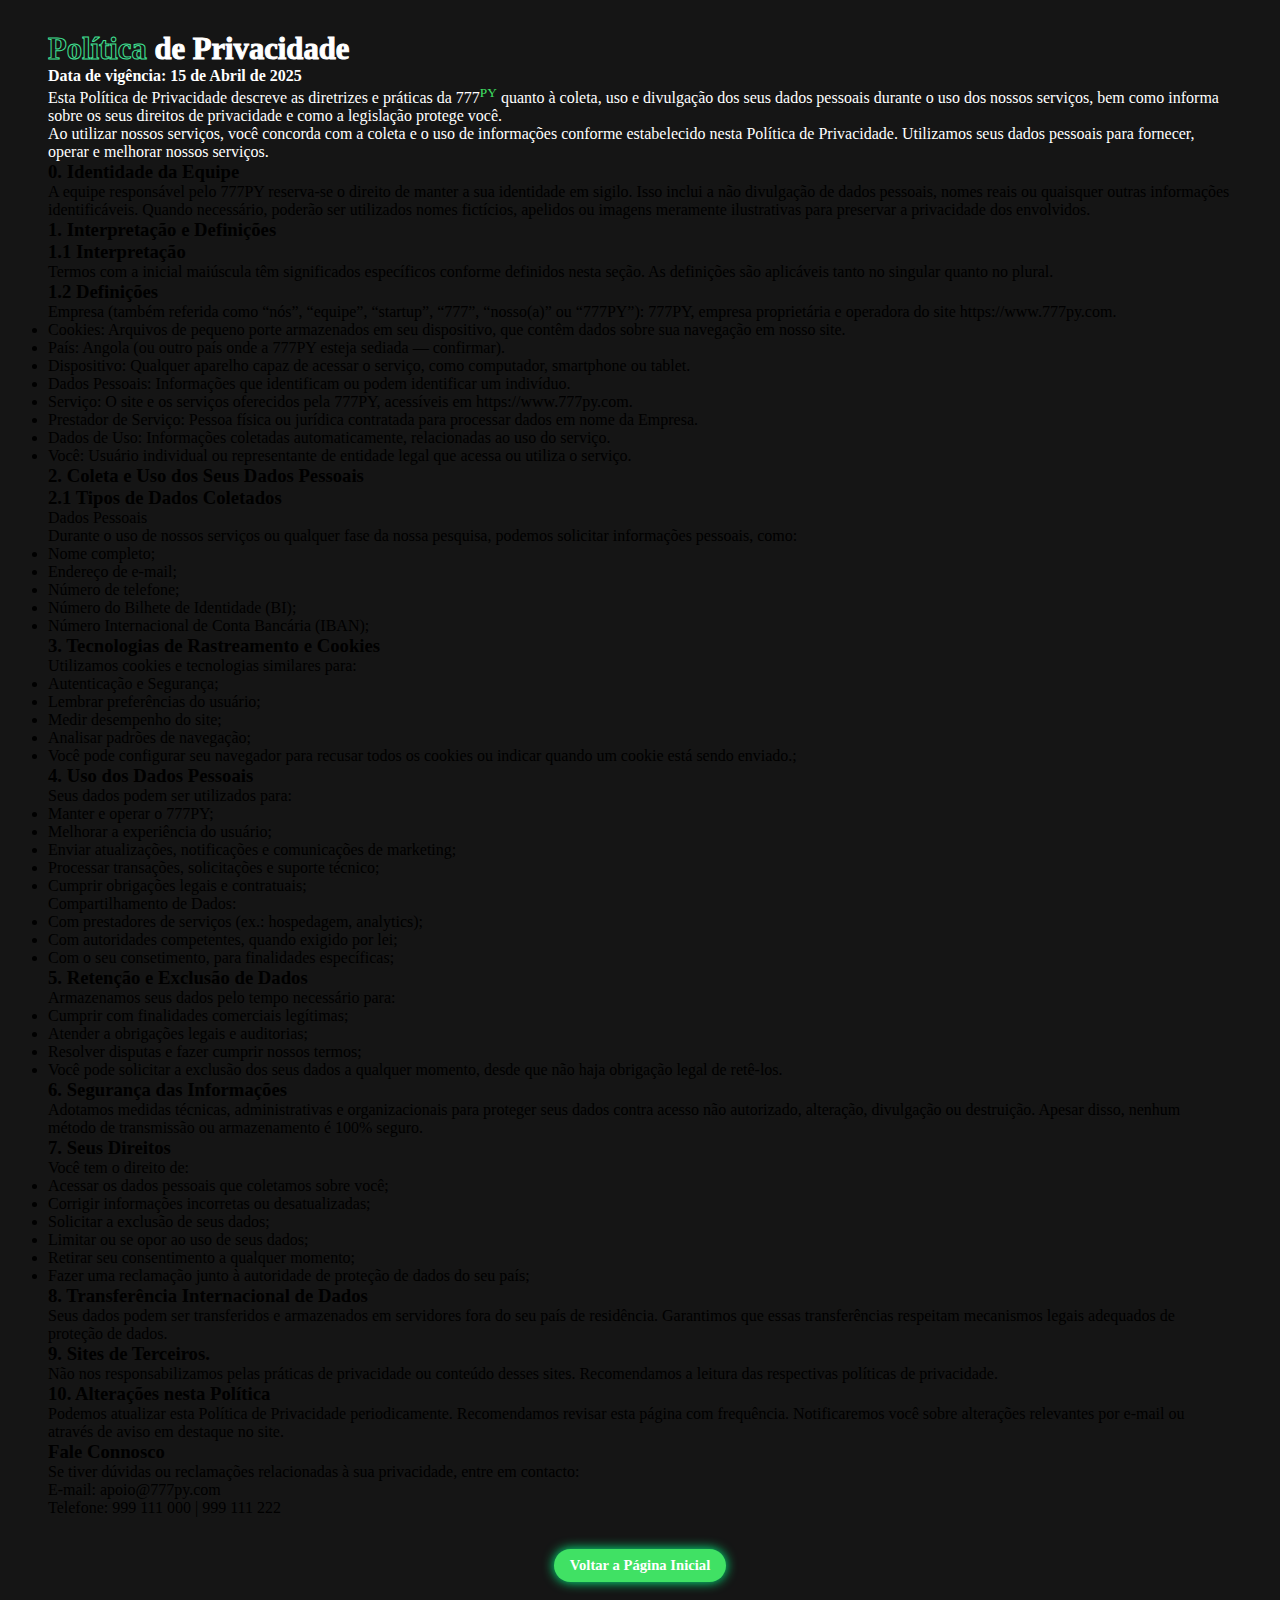
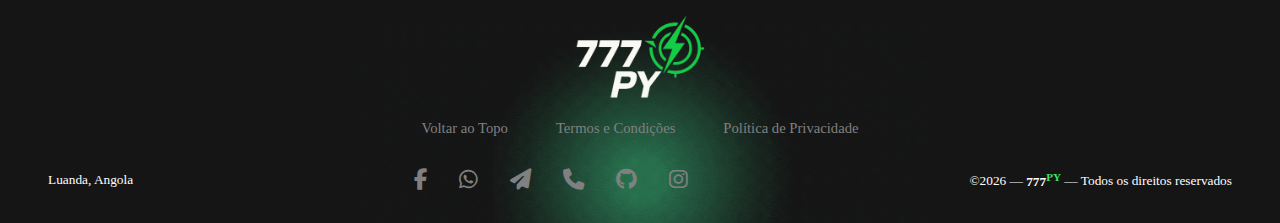
<file: views/politica.html>
<!DOCTYPE html>
<html lang="pt-AO">
<head>
    <meta charset="UTF-8"> 
    <meta property="og:type" content="website">
    <meta name="robots" content="index, follow">
    <title>777PY | Política de Privacidade</title>
    <meta name="googlebot" content="index, follow">
    <meta name="author" content="Calebe 'CL' Lukombo">
    <script src="../assets/js/script.js" defer></script>
    <link rel="canonical" href="https://www.777py.com">
    <link rel="stylesheet" href="../assets/css/output.css">
    <meta property="og:url" content="https://www.777py.com">
    <link rel="preconnect" href="https://fonts.googleapis.com">
    <link rel="preconnect" href="https://fonts.gstatic.com" crossorigin>
    <meta name="viewport" content="width=device-width, initial-scale=1.0">
    <link rel="shortcut icon" href="../assets/img/logo_ico.ico" type="image/x-icon">
    <meta property="og:image" content="https://www.777py.com/imagens/777py-cover.png">
    <meta property="og:title" content="777py - Previsões Inteligentes para Esportes, Política e Clima">
    <meta name="keywords" content="777py, 777Angola, apostas, aposta em Angola, palpites, ciência, estatísticas">
    <meta property="og:description" content="O 777py usa IA e estatísticas avançadas para prever eventos esportivos, políticos e climáticos com precisão.">
    <meta name="description" content="Antecipe resultados com o 777py - software de previsões desportivas, políticas e climáticas baseado em ciência, matemática e inteligência artificial.">
    <link rel="stylesheet" href="https://cdnjs.cloudflare.com/ajax/libs/font-awesome/6.7.2/css/all.min.css" integrity="sha512-Evv84Mr4kqVGRNSgIGL/F/aIDqQb7xQ2vcrdIwxfjThSH8CSR7PBEakCr51Ck+w+/U6swU2Im1vVX0SVk9ABhg==" crossorigin="anonymous" referrerpolicy="no-referrer" />
</head>
<body>

    <main class="hero">

        <section class="secao secao9">

            <div class="divTopoSecao">
                <nav>
                    <h2 class="tituloSecao">Política<span class="textoSemEfeito"> de Privacidade</span></h2>
                    <p class="textoSecao" style="font-weight: bold;">Data de vigência: 15 de Abril de 2025</p>
                    <p class="textoSecao">Esta Política de Privacidade descreve as diretrizes e práticas da <span style="font-weight: 500; font-family: 'Libre Franklin';">777<sup>PY</sup></span> quanto à coleta, uso e divulgação dos seus dados pessoais durante o uso dos nossos serviços, bem como informa sobre os seus direitos de privacidade e como a legislação protege você.<br>
                    Ao utilizar nossos serviços, você concorda com a coleta e o uso de informações conforme estabelecido nesta Política de Privacidade. Utilizamos seus dados pessoais para fornecer, operar e melhorar nossos serviços.</p>
                </nav>
            </div>

            <div>
	
	            <nav>
                    <h3>0. Identidade da Equipe</h3>
                    <p>A equipe responsável pelo 777PY reserva-se o direito de manter a sua identidade em sigilo. Isso inclui a não divulgação de dados pessoais, nomes reais ou quaisquer outras informações identificáveis. Quando necessário, poderão ser utilizados nomes fictícios, apelidos ou imagens meramente ilustrativas para preservar a privacidade dos envolvidos.</p>
                </nav>

                <nav>
                    <h3>1. Interpretação e Definições</h3>
                    <h3>1.1 Interpretação</h3>
                    <p>Termos com a inicial maiúscula têm significados específicos conforme definidos nesta seção. As definições são aplicáveis tanto no singular quanto no plural.</p>
                </nav>

                <nav>
                    <h3>1.2 Definições</h3>
                    <p>Empresa (também referida como “nós”, “equipe”, “startup”, “777”, “nosso(a)” ou “777PY”): 777PY, empresa proprietária e operadora do site https://www.777py.com.</p>
                
                    <ul>
                        <li>
                            <p>Cookies: Arquivos de pequeno porte armazenados em seu dispositivo, que contêm dados sobre sua navegação em nosso site.</p>
                        </li>

                        <li>
                            <p>País: Angola (ou outro país onde a 777PY esteja sediada — confirmar).</p>
                        </li>
                
                        <li>
                            <p>Dispositivo: Qualquer aparelho capaz de acessar o serviço, como computador, smartphone ou tablet.</p>
                        </li>

                        <li>
                            <p>Dados Pessoais: Informações que identificam ou podem identificar um indivíduo.</p>
                        </li>

                        <li>
                            <p>Serviço: O site e os serviços oferecidos pela 777PY, acessíveis em https://www.777py.com.</p>
                        </li>
                
                        <li>
                            <p>Prestador de Serviço: Pessoa física ou jurídica contratada para processar dados em nome da Empresa.</p>
                        </li>
                
                        <li>
                            <p>Dados de Uso: Informações coletadas automaticamente, relacionadas ao uso do serviço.</p>
                        </li>
                
                        <li>
                            <p>Você: Usuário individual ou representante de entidade legal que acessa ou utiliza o serviço.</p>
                        </li>
                    </ul>
                </nav>

                <nav>
                    <h3>2. Coleta e Uso dos Seus Dados Pessoais</h3>
                    <h3>2.1 Tipos de Dados Coletados</h3>
                    <p>Dados Pessoais</p>
                    <p>Durante o uso de nossos serviços ou qualquer fase da nossa pesquisa, podemos solicitar informações pessoais, como:</p>
                    <ul>
                        <li>Nome completo;</li>
                        <li>Endereço de e-mail;</li>
                        <li>Número de telefone;</li>
                        <li>Número do Bilhete de Identidade (BI);</li>
                        <li>Número Internacional de Conta Bancária (IBAN);</li>
                    </ul>
                </nav>

                <nav>
                    <h3>3. Tecnologias de Rastreamento e Cookies</h3>
                    <p>Utilizamos cookies e tecnologias similares para: </p>
                    <ul>
                        <li>Autenticação e Segurança;</li>
                        <li>Lembrar preferências do usuário;</li>
                        <li>Medir desempenho do site;</li>
                        <li>Analisar padrões de navegação;</li>
                        <li>Você pode configurar seu navegador para recusar todos os cookies ou indicar quando um cookie está sendo enviado.;</li>
                    </ul>
                </nav>

                <nav>
                    <h3>4. Uso dos Dados Pessoais</h3>
                    <p>Seus dados podem ser utilizados para: </p>
                    <ul>
                        <li>Manter e operar o 777PY;</li>
                        <li>Melhorar a experiência do usuário;</li>
                        <li>Enviar atualizações, notificações e comunicações de marketing;</li>
                        <li>Processar transações, solicitações e suporte técnico;</li>
                        <li>Cumprir obrigações legais e contratuais;</li>
                    </ul>
                    <p>Compartilhamento de Dados:</p>
                    <ul>
                        <li>Com prestadores de serviços (ex.: hospedagem, analytics);</li>
                        <li>Com autoridades competentes, quando exigido por lei;</li>
                        <li>Com o seu consetimento, para finalidades específicas;</li>
                    </ul>
                </nav>
                        
                <nav>
                    <h3>5. Retenção e Exclusão de Dados</h3>
                    <p>Armazenamos seus dados pelo tempo necessário para:</p>
                    <ul>
                        <li>Cumprir com finalidades comerciais legítimas;</li>
                        <li>Atender a obrigações legais e auditorias;</li>
                        <li>Resolver disputas e fazer cumprir nossos termos;</li>
                        <li>Você pode solicitar a exclusão dos seus dados a qualquer momento, desde que não haja obrigação legal de retê-los.</li>
                    </ul>    
                </nav>

                <nav>
                    <h3>6. Segurança das Informações</h3>
                    <p>Adotamos medidas técnicas, administrativas e organizacionais para proteger seus dados contra acesso não autorizado, alteração, divulgação ou destruição. Apesar disso, nenhum método de transmissão ou armazenamento é 100% seguro.</p>
                </nav>

                <nav>
                    <h3>7. Seus Direitos</h3>
                    <p>Você tem o direito de:</p>
                    <ul>
                        <li>Acessar os dados pessoais que coletamos sobre você;</li>
                        <li>Corrigir informações incorretas ou desatualizadas;</li>
                        <li>Solicitar a exclusão de seus dados;</li>
                        <li>Limitar ou se opor ao uso de seus dados;</li>
                        <li>Retirar seu consentimento a qualquer momento;</li>
                        <li>Fazer uma reclamação junto à autoridade de proteção de dados do seu país;</li>
                </nav>
                
                <nav>
                    <h3>8. Transferência Internacional de Dados</h3>
                    <p>Seus dados podem ser transferidos e armazenados em servidores fora do seu país de residência. Garantimos que essas transferências respeitam mecanismos legais adequados de proteção de dados.</p>
                </nav>

                <nav>
                    <h3>9. Sites de Terceiros.</h3>
                    <p>Não nos responsabilizamos pelas práticas de privacidade ou conteúdo desses sites. Recomendamos a leitura das respectivas políticas de privacidade.</p>
                </nav>

                <nav>
                    <h3>10. Alterações nesta Política</h3>
                    <p>Podemos atualizar esta Política de Privacidade periodicamente. Recomendamos revisar esta página com frequência. Notificaremos você sobre alterações relevantes por e-mail ou através de aviso em destaque no site.</p>
                </nav>

                <nav>
                    <h3>Fale Connosco</h3>
                    <p>Se tiver dúvidas ou reclamações relacionadas à sua privacidade, entre em contacto:</p>
                    <p>E-mail: apoio@777py.com</p>
                    <p>Telefone: 999 111 000 | 999 111 222</p>
                </nav>
            
            </div>

        </section>

        <nav class="btnVoltarHomeTermPolitics">
            <a href="../" rel="noopener noreferrer nofollow"><button class="btn">Voltar a Página Inicial</button></a>
        </nav>

        <footer>
            <nav>
                <a href="../" rel="_top noopener noreferrer nofollow"><img src="../assets/img/logo.png" alt="logo da 777PY" srcset="../assets/img/logo.png" draggable="false"></a>
            </nav>

            <nav>
                <a href="#" target="_top" rel="noopener noreferrer nofollow">Voltar ao Topo</a>
                <a href="termos.html" rel="noopener noreferrer nofollow">Termos e Condições</a>
                <a href="politica.html" rel="noopener noreferrer nofollow">Política de Privacidade</a>
            </nav>

            <nav>
                <div>Luanda, Angola</div>
                
                <div>
                    <a href="#" rel="noopener noreferrer nofollow"><i class="fa-brands fa-facebook-f socialRodape"></i></a>
                    <a href="#" rel="noopener noreferrer nofollow"><i class="fa-brands fa-whatsapp socialRodape"></i></a>
                    <a href="#" rel="noopener noreferrer nofollow"><i class="fa-solid fa-paper-plane socialRodape"></i></a>
                    <a href="#" rel="noopener noreferrer nofollow"><i class="fa-solid fa-phone socialRodape"></i></a>
                    <a href="#" rel="noopener noreferrer nofollow"><i class="fa-brands fa-github socialRodape"></i></a>
                    <a href="#" rel="noopener noreferrer nofollow"><i class="fa-brands fa-instagram socialRodape"></i></a>
                </div>

                <div>
                    <p>
                        <script>
                            var ano =  new Date;
                            var anoAtual = ano.getFullYear();
                            document.write("&copy;" + anoAtual + " — <span style='font-weight: 800;'>777<sup>PY</sup></span> — Todos os direitos reservados")
                        </script>
                    </p>
                </div>
            </nav>
        </footer>
    </main>


</body>
</html>
</file>
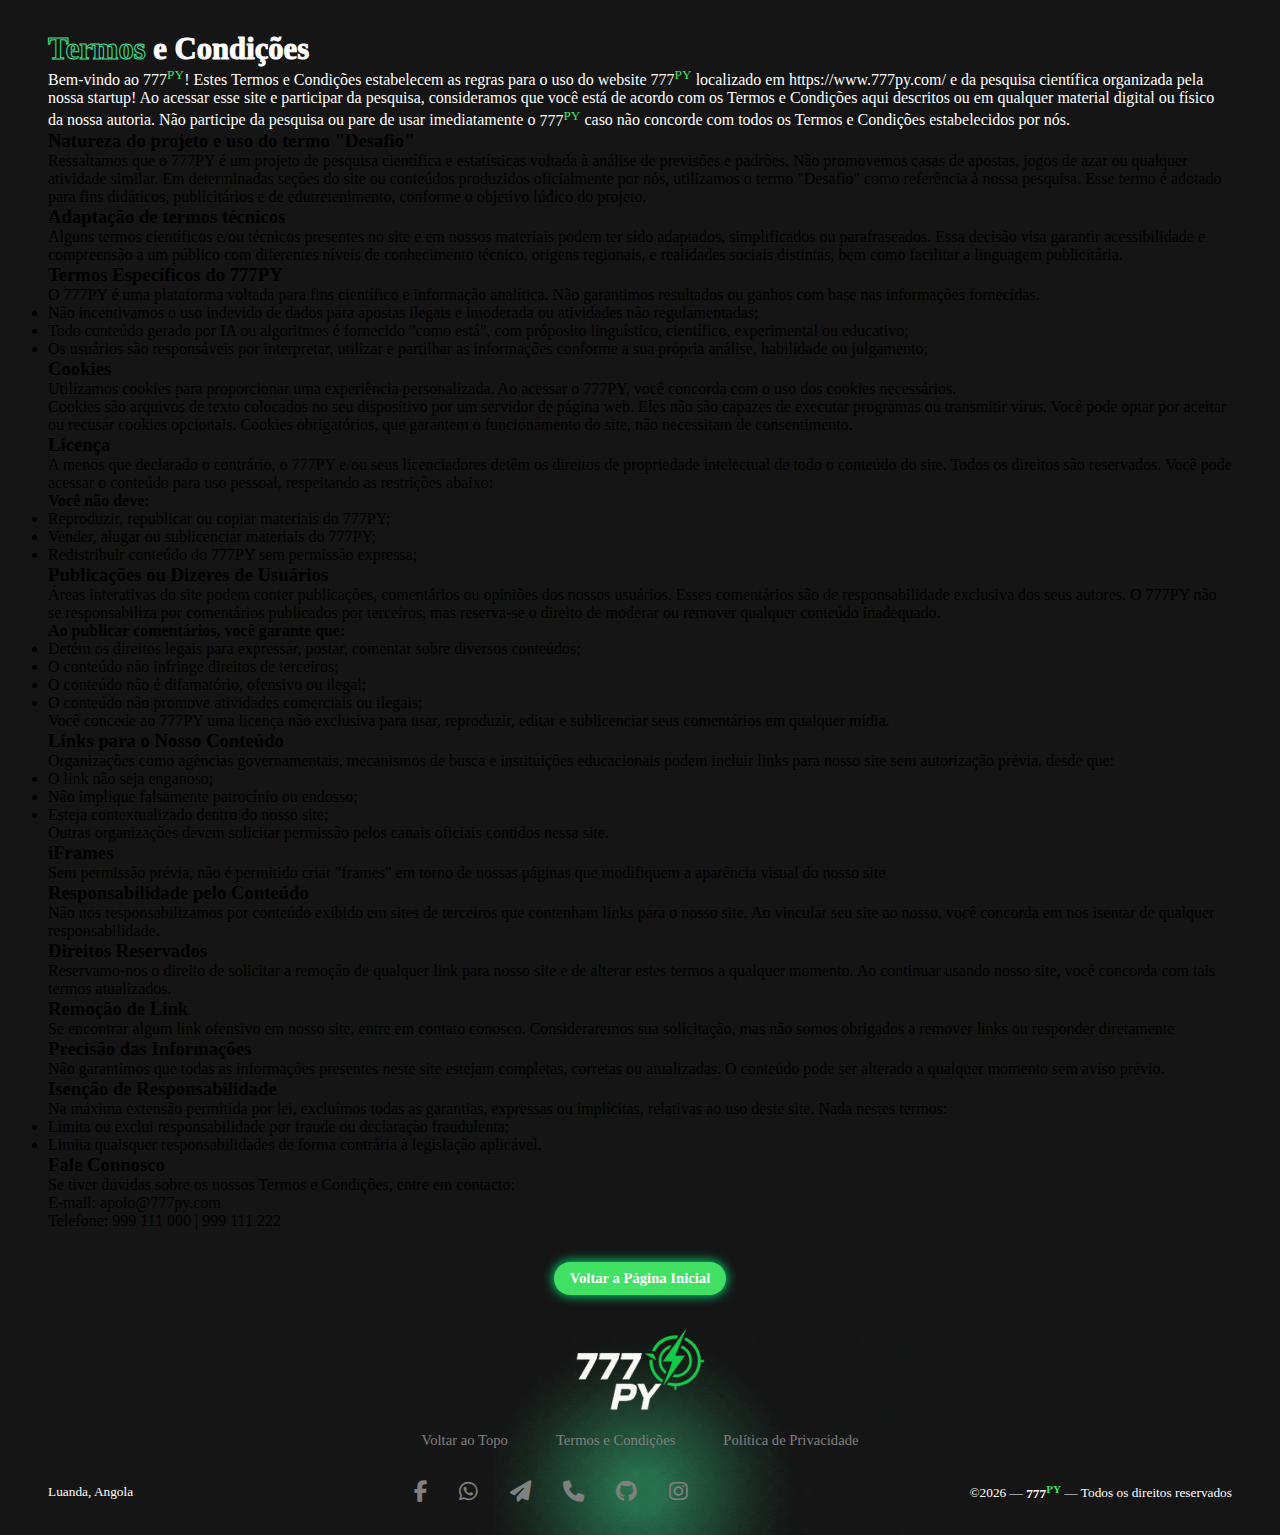
<file: views/termos.html>
<!DOCTYPE html>
<html lang="pt-AO">
<head>
    <meta charset="UTF-8"> 
    <title>777PY | Termos e Condições</title>
    <meta property="og:type" content="website">
    <meta name="robots" content="index, follow">
    <meta name="googlebot" content="index, follow">
    <meta name="author" content="Calebe 'CL' Lukombo">
    <script src="../assets/js/script.js" defer></script>
    <link rel="canonical" href="https://www.777py.com">
    <link rel="stylesheet" href="../assets/css/output.css">
    <meta property="og:url" content="https://www.777py.com">
    <link rel="preconnect" href="https://fonts.googleapis.com">
    <link rel="preconnect" href="https://fonts.gstatic.com" crossorigin>
    <meta name="viewport" content="width=device-width, initial-scale=1.0">
    <link rel="shortcut icon" href="../assets/img/logo_ico.ico" type="image/x-icon">
    <meta property="og:image" content="https://www.777py.com/imagens/777py-cover.png">
    <meta property="og:title" content="777py - Previsões Inteligentes para Esportes, Política e Clima">
    <meta name="keywords" content="777py, 777Angola, apostas, aposta em Angola, palpites, ciência, estatísticas">
    <meta property="og:description" content="O 777py usa IA e estatísticas avançadas para prever eventos esportivos, políticos e climáticos com precisão.">
    <meta name="description" content="Antecipe resultados com o 777py - software de previsões desportivas, políticas e climáticas baseado em ciência, matemática e inteligência artificial.">
    <link rel="stylesheet" href="https://cdnjs.cloudflare.com/ajax/libs/font-awesome/6.7.2/css/all.min.css" integrity="sha512-Evv84Mr4kqVGRNSgIGL/F/aIDqQb7xQ2vcrdIwxfjThSH8CSR7PBEakCr51Ck+w+/U6swU2Im1vVX0SVk9ABhg==" crossorigin="anonymous" referrerpolicy="no-referrer" />
</head>
<body>

    <main class="hero">

        <section class="secao secao9">

            <div class="divTopoSecao">
                <nav>
                    <h2 class="tituloSecao">Termos <span class="textoSemEfeito">e Condições</span></h2>
                    <p class="textoSecao">Bem-vindo ao <span style="font-weight: 500; font-family: 'Libre Franklin';">777<sup>PY</sup></span>! Estes Termos e Condições estabelecem as regras para o uso do website <span style="font-weight: 500; font-family: 'Libre Franklin';">777<sup>PY</sup></span> localizado em <span style="font-weight: 500;">https://www.777py.com/</span> e da pesquisa científica organizada pela nossa startup! Ao acessar esse site e participar da pesquisa, consideramos que você está de acordo com os Termos e Condições aqui descritos ou em qualquer material digital ou físico da nossa autoria. Não participe da pesquisa ou pare de usar imediatamente o <span style="font-weight: 500; font-family: 'Libre Franklin';">777<sup>PY</sup></span> caso não concorde com todos os Termos e Condições estabelecidos por nós.</p>
                </nav>
            </div>

            <div>

	            <nav>
                    <h3>Natureza do projeto e uso do termo "Desafio"</h3>
                    <p>Ressaltamos que o 777PY é um projeto de pesquisa científica e estatísticas voltada à análise de previsões e padrões. Não promovemos casas de apostas, jogos de azar ou qualquer atividade similar. Em determinadas seções do site ou conteúdos produzidos oficialmente por nós, utilizamos o termo "Desafio" como referência à nossa pesquisa. Esse termo é adotado para fins didáticos, publicitários e de edutretenimento, conforme o objetivo lúdico do projeto.</p>
                </nav>

                <nav>
                    <h3>Adaptação de termos técnicos</h3>
                    <p>Alguns termos científicos e/ou técnicos presentes no site e em nossos materiais podem ter sido adaptados, simplificados ou parafraseados. Essa decisão visa garantir acessibilidade e compreensão a um público com diferentes níveis de conhecimento técnico, origens regionais, e realidades sociais distintas, bem como facilitar a linguagem publicitária.</p>
                </nav>

                <nav>
                    <h3>Termos Específicos do 777PY</h3>
                    <p>O 777PY é uma plataforma voltada para fins científico e informação analítica. Não garantimos resultados ou ganhos com base nas informações fornecidas.</p>
                    <ul>
                        <li>Não incentivamos o uso indevido de dados para apostas ilegais e imoderada ou atividades não regulamentadas;</li>
                        <li>Todo conteúdo gerado por IA ou algoritmos é fornecido "como está", com próposito linguístico, científico, experimental ou educativo;</li>
                        <li>Os usuários são responsáveis por interpretar, utilizar e partilhar as informações conforme a sua própria análise, habilidade ou julgamento;</li>
                    </ul>
                </nav>

                <nav>
                    <h3>Cookies</h3>
                    <p>Utilizamos cookies para proporcionar uma experiência personalizada. Ao acessar o 777PY, você concorda com o uso dos cookies necessários.<br> Cookies são arquivos de texto colocados no seu dispositivo por um servidor de página web. Eles não são capazes de executar programas ou transmitir vírus. Você pode optar por aceitar ou recusar cookies opcionais. Cookies obrigatórios, que garantem o funcionamento do site, não necessitam de consentimento.</p>
                </nav>
                        
                <nav>
                    <h3>Licença</h3>
                    <p>A menos que declarado o contrário, o 777PY e/ou seus licenciadores detêm os direitos de propriedade intelectual de todo o conteúdo do site. Todos os direitos são reservados. Você pode acessar o conteúdo para uso pessoal, respeitando as restrições abaixo:</p>
                    <ul>
                        <h4>Você não deve:</h4>
                        <li>Reproduzir, republicar ou copiar materiais do 777PY;</li>
                        <li>Vender, alugar ou sublicenciar materiais do 777PY;</li>
                        <li>Redistribuir conteúdo do 777PY sem permissão expressa;</li>
                    </ul>    
                </nav>

                <nav>
                    <h3>Publicações ou Dizeres de Usuários</h3>
                    <p>Áreas interativas do site podem conter publicações, comentários ou opiniões dos nossos usuários. Esses comentários são de responsabilidade exclusiva dos seus autores. O 777PY não se responsabiliza por comentários publicados por terceiros, mas reserva-se o direito de moderar ou remover qualquer conteúdo inadequado.</p>
                    <ul>
                        <h4>Ao publicar comentários, você garante que:</h4>
                        <li>Detém os direitos legais para expressar, postar, comentar sobre diversos conteúdos;</li>
                        <li>O conteúdo não infringe direitos de terceiros;</li>
                        <li>O conteúdo não é difamatório, ofensivo ou ilegal;</li>
                        <li>O conteúdo não promove atividades comerciais ou ilegais;</li>
                    </ul> 
                    <p>Você concede ao 777PY uma licença não exclusiva para usar, reproduzir, editar e sublicenciar seus comentários em qualquer mídia.</p>
                </nav>

                <nav>
                    <h3>Links para o Nosso Conteúdo</h3>
                    <p>Organizações como agências governamentais, mecanismos de busca e instituições educacionais podem incluir links para nosso site sem autorização prévia, desde que:</p>
                    <ul>
                        <li>O link não seja enganoso;</li>
                        <li>Não implique falsamente patrocínio ou endosso;</li>
                        <li>Esteja contextualizado dentro do nosso site;</li>
                    </ul>
                    <p>Outras organizações devem solicitar permissão pelos canais oficiais contidos nessa site.</p>
                </nav>
                
                <nav>
                    <h3>iFrames</h3>
                    <p>Sem permissão prévia, não é permitido criar "frames" em torno de nossas páginas que modifiquem a aparência visual do nosso site</p>
                </nav>

                <nav>
                    <h3>Responsabilidade pelo Conteúdo</h3>
                    <p>Não nos responsabilizamos por conteúdo exibido em sites de terceiros que contenham links para o nosso site. Ao vincular seu site ao nosso, você concorda em nos isentar de qualquer responsabilidade.</p>
                </nav>

                <nav>
                    <h3>Direitos Reservados</h3>
                    <p>Reservamo-nos o direito de solicitar a remoção de qualquer link para nosso site e de alterar estes termos a qualquer momento. Ao continuar usando nosso site, você concorda com tais termos atualizados.</p>
                </nav>

                <nav>
                    <h3>Remoção de Link</h3>
                    <p>Se encontrar algum link ofensivo em nosso site, entre em contato conosco. Consideraremos sua solicitação, mas não somos obrigados a remover links ou responder diretamente</p>
                </nav>

                <nav>
                    <h3>Precisão das Informações</h3>
                    <p>Não garantimos que todas as informações presentes neste site estejam completas, corretas ou atualizadas. O conteúdo pode ser alterado a qualquer momento sem aviso prévio.</p>
                </nav>

                <nav>
                    <h3>Isenção de Responsabilidade</h3>
                    <p>Na máxima extensão permitida por lei, excluímos todas as garantias, expressas ou implícitas, relativas ao uso deste site. Nada nestes termos:</p>
                    <ul>
                        <li>Limita ou exclui responsabilidade por fraude ou declaração fraudulenta;</li>
                        <li>Limita quaisquer responsabilidades de forma contrária à legislação aplicável.</li>
                    </ul>
                </nav>

                <nav>
                    <h3>Fale Connosco</h3>
                    <p>Se tiver dúvidas sobre os nossos Termos e Condições, entre em contacto:</p>
                    <p>E-mail: apoio@777py.com</p>
                    <p>Telefone: 999 111 000 | 999 111 222</p>
                </nav>
            
            </div>
        </section>

        <nav class="btnVoltarHomeTermPolitics">
            <a href="../" rel="noopener noreferrer nofollow"><button class="btn">Voltar a Página Inicial</button></a>
        </nav>

        <footer>
            <nav>
                <a href="../" rel="_top noopener noreferrer nofollow"><img src="../assets/img/logo.png" alt="logo da 777PY" srcset="../assets/img/logo.png" draggable="false"></a>
            </nav>

            <nav>
                <a href="#" target="_top" rel="noopener noreferrer nofollow">Voltar ao Topo</a>
                <a href="termos.html" rel="noopener noreferrer nofollow">Termos e Condições</a>
                <a href="politica.html" rel="noopener noreferrer nofollow">Política de Privacidade</a>
            </nav>

            <nav>
                <div>Luanda, Angola</div>

                <div>
                    <a href="#" rel="noopener noreferrer nofollow"><i class="fa-brands fa-facebook-f socialRodape"></i></a>
                    <a href="#" rel="noopener noreferrer nofollow"><i class="fa-brands fa-whatsapp socialRodape"></i></a>
                    <a href="#" rel="noopener noreferrer nofollow"><i class="fa-solid fa-paper-plane socialRodape"></i></a>
                    <a href="#" rel="noopener noreferrer nofollow"><i class="fa-solid fa-phone socialRodape"></i></a>
                    <a href="#" rel="noopener noreferrer nofollow"><i class="fa-brands fa-github socialRodape"></i></a>
                    <a href="#" rel="noopener noreferrer nofollow"><i class="fa-brands fa-instagram socialRodape"></i></a>
                </div>

                <div>
                    <p>
                        <script>
                            var ano =  new Date;
                            var anoAtual = ano.getFullYear();
                            document.write("&copy;" + anoAtual + " — <span style='font-weight: 800;'>777<sup>PY</sup></span> — Todos os direitos reservados")
                        </script>
                    </p>
                </div>
                
            </nav>
        </footer>
    </main>


</body>
</html>
</file>
<file: assets/css/output.css>
/* #40e164 */
/* #151515 */
/* #b2b3b3 */
/* #212121; */
/* #2E2C2C; */
/* #4D4B4B */
/* #13CD45 */

* {
    margin: 0;
    padding: 0;
    box-sizing: border-box;
}

html {
    scroll-behavior: smooth;
}

body {
    overflow-x: hidden;
    background: #151515;
}

body.semScroll {
    overflow: hidden;
}

.textoColorido {
    color:#9c9696;
}

.textoColoridoVerde {
    color: #40E194;
}

.textoBold {
    font-weight: bold;
}

.textoGradiente {
    color: transparent; 
    background-clip: text;
    background: linear-gradient(90deg, #ffffff 0%, #e0e0e0 50%, #a0a0a0 100%);
    -webkit-background-clip: text; /* Para navegadores WebKit (Chrome, Safari) */
}

/* Esconde os elementos inicialmente */
.slide-left, .slide-right {
    opacity: 0;
    transition: all 0.8s ease-out;
}
  
.slide-left {
    transform: translateX(-100px);
}

.slide-left.show {
    opacity: 1;
    transform: translateX(0);
}
  
.slide-right {
    transform: translateX(100px);
}

.slide-right.show {
    opacity: 1;
    transform: translateX(0);
}

#preloader {
    top: 0;
    left: 0;
    width: 100vw;
    height: 100vh;
    display: flex;
    z-index: 9999;
    position: fixed;
    align-items: center;
    padding-inline: 2rem;
    background: #151515;
    justify-content: center;
    overflow: hidden !important;
    transition: clip-path 1s ease; 
    clip-path: circle(100% at 50% 50%); 
  }

#preloader.hide {
    pointer-events: none; 
    clip-path: circle(100px at 90% -25%);
}
  
.preloader-container {
    text-align: center;
}
  
.preloader-gif {
    width: 80px;
    height: 80px;
    object-fit: contain;
    margin-bottom: 20px;
    image-rendering: pixelated;
}
  
.preloader-text {
    font-family: 'Inter';
    font-weight: bold;
    font-size: 22pt;
    text-align: center;
    color: gray;
}

#cursor {
    width: 30px;
    height: 30px;
    position: fixed;
    z-index: 1001;
    border-radius: 100%;
    pointer-events: none;
    background: transparent;
    will-change: transform;
    backdrop-filter: blur(2px);
    border: 2px solid #40E194;
    box-shadow: 0 0 4px #40E194;
    transform: translate(-50%, -50%);
    transition: all .3s cubic-bezier(.22, 1, .36, 1);
}

.btn {
    box-shadow: 0 0 12px #00ff88;
    padding: .5rem 1rem;
    font-weight: bold;
    font-family: "Inter";
    font-size: 11pt;
    cursor: pointer;
    background: #40E164;
    color: white;
    border: none;
    border-radius: 999px;

}

.dev-warning {
    position: fixed;
    border: 2px solid #2E2C2C;
    background: #212121;
    color: #40E194;
    padding: .5rem;
    border-radius: 4px;
    font-weight: bold;
    font-family: "Geist";
    z-index: 998;
    pointer-events: none;
    opacity: 0;
    transform: translateY(-50%) scale(0.9);
}

.dev-warning.show {
    animation: fadeIn 0.3s ease-out forwards;
}

@keyframes fadeIn {
    to { 
        opacity: 0.95;
        transform: translateY(-50%) scale(1);
    }
}

.btn0 {
    box-shadow: none;
    background: transparent;
}

.btn0:hover {
    color: #40E164
}

.btnVoltarHomeTermPolitics {
    background: #151515; 
    padding-inline-start: 3rem;
}

.menu {
    width: 98%;
    height: 4rem;
    z-index: 10;
    margin: 1rem;
    display: flex;
    position: fixed;
    padding: 2rem 3rem;
    align-items: center;
    border-radius: 999px;
    backdrop-filter: blur(4px);
    border: 2px solid #2E2C2C;
    background-color: #12121260;
    justify-content: space-between;
}

.menu .menuHamburguer {
    display: none;
    cursor: pointer;
    z-index: 1000;
    padding: .5rem;
    flex-direction: column;
}

.menu .menuHamburguer .linha {
    background: #40E194;
    width: 30px;
    position: relative;
    margin: .2rem;
    height: 4px;
    transition: all 5s ease .2s;
    border-radius: 9999px;
}

.menu.active .menuHamburguer .linha:nth-child(2) {
    right: .7rem;
}

.menu a {
    text-decoration: none;
}

.menu .imgLogoMenu {
    width: 95px;
}

sup {
    color: #40E164;
}

.menu nav:nth-child(2) {
    gap: .5rem;
    display: flex;
    align-items: center;
}

.menu .linksMenu {
    color: white;
    padding: .3rem;
    font-weight: 500;
    font-family: "Inter";
}

.menu .linksMenu:hover {
    color: #40E164;
    font-weight: 500;
}

.navBtns {
    padding: .3rem;
    width: max-content;
    border-radius: 999px;
    background: #212121;
    border: 1px solid #2E2C2C;
    box-shadow: 0 0 4px #2E2C2C;
}

.navBtnsNav2Menu {
    display: none;
}

.secao1 {
    height: 100vh;
    color: white;
    display: flex;
    align-items: center;
    background: #151515;
    padding-inline-start: 3rem;
    justify-content: space-between;
}

.secao {
    padding: 2rem 3rem;
    background: #151515;
}

.secao1 nav #titleHero {
    font-family: "Geist";
    font-weight: bolder;
    font-size: 30pt;
}

.textoEfeito {
    color: transparent;
    font-family: "Libre Franklin";
    -webkit-text-stroke: 1px #40E194;
}

.textoSemEfeito {
    color: white;
    -webkit-text-stroke: 1px #fff;
}

.secao1 nav #textoHero {
    font-family: "Inter";
    font-weight: 200;
    padding: .5rem 0;
}

.secao1 nav:nth-child(2) img {
    width: 500px;
}

.secao .divTopoSecao {
    display: flex;
    justify-content: space-between;
    align-items: center;
}

.secao .tituloSecao {
    font-size: 23pt;
    color: transparent;
    font-family: "Libre Franklin";
    -webkit-text-stroke: 1px #40E194;
}

.secao .textoSecao {
    font-weight: 200;
    color: white;
    font-family: "Montserrat";
}

.secao .textoSecaoLado {
    font-family: "Inter";
    color: white;
    font-weight: bold;
    padding-left: 1rem;
    font-size: 14pt;
}


.secao-estatisticas {
    display: flex;
    gap: 4rem;
    padding: 2rem 0rem;
    background-color: #151515;
}

.box-estatistica {
    color: white;
}

.box-estatistica p {
    color: #40E194;
    font-size: 10pt;
    font-weight: bold;
    font-family: "Inter";
}

.box-estatistica span {
    font-size: 14pt;
    font-weight: bold;
    font-family: 'Geist';
}

.secao2 {
    background: 90% 5% / cover no-repeat url("../img/bg1.png");
}

.secao2 .conteudoSecao {
    display: flex;
    width: 75%;
    height: 420px;
    overflow: hidden;
    margin: auto;
    flex-wrap: wrap;
    padding-top: 2rem;
    align-items: center;
    justify-content: center;
    transition: height .4s ease .2s;
} 

.secao2 .conteudoSecao.active {
    height: max-content;
}

.secao2 .conteudoSecao .cardFunciona {
    width: 25%;
    display: flex;
    flex-direction: column;
    height: 370px;
    margin: .8rem;
    position: relative;
    border-radius: 10px;
    gap: 1rem;
    padding: 1rem;
    background: #212121;
    border: 2px solid #2E2C2C;
} 

.secao2 .cardFunciona .numeroFunciona {
    position: absolute;
    top: -4%;
    width: 50px;
    height: 50px;
    display: flex;
    align-items: center;
    justify-content: center;
    padding: 1rem;
    border-radius: 9999px;
    font-size: 20pt;
    font-weight: bolder;
    right: -3%;
    color: #40E194;
    background: #212121;
    border: 2px solid #2E2C2C;
    box-shadow: 0 0 4px #151515;
    transition: transform .4s ease;
    font-family: "Geist";
}

.secao2 .cardFunciona:hover .numeroFunciona {
    transform: scale(1.2);
}

.secao2 .cardFunciona .iconeFuncione {
    color: white;
    font-weight: bolder;
    font-family: "Inter";
}

.secao2 .cardFunciona .titleFunciona {
    color: #40E194;
    font-family: "Inter";
    font-weight: bolder;
    transition: color .3s ease;
}

.secao2 .cardFunciona .textoFunciona {
    color: white;
    font-weight: 200;
    font-family: "Montserrat"
}

.secao2 .cardFunciona .tituloFaseCardFunciona {
    color: white;
    font-size: 11pt;
    font-weight: bold;
    font-family: "Montserrat", system-ui;
}

.secao2 .cardFunciona .listaCardFunciona {
    left: 10%;
    color: white;
    font-family: "Montserrat";
    font-weight: 200;
    position: relative;
}

.secao2 .cardFunciona .listaCardFunciona .textoBold {
    color: gray;
}

.navVerMaisFunciona {
    display: flex;
    padding-top: 2rem;
    justify-content: center;
    animation: piscaBtn 1s infinite ease-in;
}

@keyframes piscaBtn {
    0%, 100% { opacity: 1; }
    50% { opacity: 0.8; }
}

.secao3 .conteudoPossoParticipar {
    display: flex;
    align-items: center;
}

.conteudoPossoParticipar p {
    font-weight: bolder;
    color: white;
    font-size: 13pt;
    padding-block: 1.5rem;
    font-family: "Inter";
}

.secao3 .conteudoSecao3 { 
    display: flex;
    align-items: center;
    padding-inline: 4rem;
    justify-content: space-around;
    
}

.secao3 .conteudoSecao3 nav:nth-child(1) {
    width: 55%;
}

.secao3 .conteudoSecao3 nav p {
    margin-block: 2rem;
    color: #2E2C2C;
    font-size: 15pt;
    font-weight: bolder;
    font-family: "Inter";
    transition: color .3s ease-in;
}

.secao3 .conteudoSecao3 nav img {
    width: 95%;
}

.secao3 .conteudoSecao3 nav p.activo {
    color: #40E194;
}

.secao4 {
    min-height: 100vh;
    position: relative;
}

.conteudoSecao4 {
    gap: 1rem;
    display: flex; 
    padding-block: 2rem;
    align-items: center;
    flex-direction: column;
    justify-content: center;
}

.conteudoSecao4 .CardFundador {
    top: 7rem;
    z-index: 0;
    width: 24%;
    margin: 2rem;
    padding: 1rem;
    display: flex;
    position: sticky;
    text-align: center;
    align-items: center;
    border-radius: 10px;
    background: #151515;
    flex-direction: column;
    justify-content: center;
    border: 2px solid #2E2C2C;
    transition: transform 0.4s ease;
    box-shadow: 0 0 30px rgba(0, 0, 0, 0.1);
}

.CardFundador:nth-child(1) { z-index: 1; }
.CardFundador:nth-child(2) { z-index: 2; }
.CardFundador:nth-child(3) { z-index: 3; }
.CardFundador:nth-child(4) { z-index: 4; }
.CardFundador:nth-child(5) { z-index: 5; }
.CardFundador:nth-child(6) { z-index: 6; }
.CardFundador:nth-child(7) { z-index: 7; }
.CardFundador:nth-child(8) { z-index: 8; }

.CardFundador .efeitoCard {
    top: -3%;
    left: 4%;
    z-index: 1;
    height: 8%;
    width: 25%;
    position: absolute;
    border-radius: 999px;
    background: #151515;
    border: 2px solid #2E2C2C;
}

.CardFundador .efeitoCard1 {
    top: 50%;
    left: 88%;
    transform: rotate(90deg)
}

.CardFundador .efeitoCard2 {
    left: 70%;
}

.CardFundador .efeitoCard3 {
    top: 60%;
    left: 82%;
}

.CardFundador .efeitoCard4 {
    top: 30%;
    left: -12%;
    transform: rotate(90deg)
}
.CardFundador .efeitoCard5 {
    left: 50%;
}
.CardFundador .efeitoCard6 {
    top: 50%;
    left: -12%;
}

.CardFundador .efeitoCard7 {
    left: 80%;
    top: -1.5%;
    transform: rotate(90deg)
}

.CardFundador .efeitoCard8 {
    top: 65%;
    left: -12%;
    transform: rotate(90deg);
}

.CardFundador .efeitoCard9 {
    left: 40%;
}

.CardFundador .efeitoCard10 {
    top: -4%;
    left: 10%;
}

.CardFundador .efeitoCard11 {
    top: 97%;
    left: 70%;
}

.CardFundador .efeitoCard12 {
    top: 1%;
    left: 80%;
    transform: rotate(90deg)
}

.CardFundador .efeitoCard14 {
    left: 80%;
}

.CardFundador .efeitoCard15 {
    top: 60%;
    left: 88%;
    transform: rotate(25deg)
}

.CardFundador .imgFundador img {
    width: 95%;
    filter: grayscale(100%);
    transition: filter .3s ease .2s;
}

.CardFundador.active .imgFundador img {
    filter: grayscale(0);
}

.CardFundador .nomeFundador {
    font-weight: bold;
    font-size: 13pt;
    color: #40E194;
    font-family: "Inter";
}

.CardFundador .statusFundador {
    color: gray;
    font-weight: bold;
    padding-block: .4rem;
    font-family: "Libre Franklin";
}

.CardFundador .sobreFundador {
    color: #fff;
    font-weight: 200;
    font-family: "Inter";
}

.secao5 {
    position: relative;
}

.carousel-container {
    position: relative;
    display: flex;
    margin: auto;
    align-items: center;
    justify-content: center;
    width: 63%;
}

.conteudoPerguntas {
    height: 330px;
    display: flex;
    overflow-x: auto;
    scroll-behavior: smooth;
    padding-top: 2rem;
    align-items: center;
    scroll-snap-type: x mandatory;
    -webkit-overflow-scrolling: touch; 
}

.conteudoPerguntas .navPergunta {
    flex: 0 0 auto;
    width: 20%;
    min-width: 300px; /* ou o tamanho que preferir */
    height: 290px;
    padding: 1rem;
    margin: .5rem;
    cursor: pointer;
    overflow: hidden;
    position: relative;
    border-radius: 10px;
    background: #212121;
    border: 2px solid #2E2C2C;
    scroll-snap-align: start;
}

.carousel-button {
    position: absolute;
    z-index: 1;
    color: white;
    border: none;
    font-size: 25pt;
    cursor: pointer;
    width: 40px;
    height: 40px;
    border-radius: 50%;
    display: flex;
    align-items: center;
    justify-content: center;
    background: #40e194;
    transition: all 0.3s ease;
    box-shadow: 0 0 12px #00ff88;
}

.carousel-button.prev {
    left: -10%;
}

.carousel-button.next {
    right: -8%;
}
/* Esconder scrollbar */
.conteudoPerguntas::-webkit-scrollbar {
    display: none;
}

.conteudoPerguntas {
    -ms-overflow-style: none;
    scrollbar-width: none;
}

.navPergunta .pergunta {
    font-weight: bold;
    color: #40E194;
    font-size: 13pt;
    font-family: "Inter";
}

.navPergunta .resposta {
    color: white;
    font-weight: 200;
    padding-top: .5rem;
    font-family: "Montserrat";
}

.navPergunta .efeitoPergunta {
    position: absolute;
    box-shadow: 0 0 10px #40E194;
    height: 10px;
    width: 10px;
    top: 2%;
    background: #40E194;
    border-radius: 999px;
    left: 1%;
    z-index: 1;
    animation: piscaBtn 1s ease-in-out infinite;
}

.secao6 {
    display: flex;
    align-items: center;
    justify-content: center;
}

.secao6 .textoImpactante, .secao7 .textoSecao7 {
    width: 80%;
    color: white;
    font-size: 30pt;
    text-align: center;
    font-family: "Geist";
}

.secao7 {
    display: flex;
    text-align: center;
    align-items: center;
    flex-direction: column;
    justify-content: center;
}

.secao7 .textoSecao7 {
    width: 80%;
    font-weight: bold;
    font-family: "Geist";
    font-size: 30pt;
}

.navControlesVideo {
    display: flex;
    align-items: center;
    justify-content: space-around;
}

.navControlesVideo nav:nth-child(1) {
    display: flex;
    align-items: center;
    gap: 1.5rem;
}

.navControlesVideo nav:nth-child(1) i {
    font-size: 22pt;
    padding: .5rem;
    cursor: pointer;
    color: #a0a0a0;
}

.navControlesVideo nav:nth-child(1) i:hover,
.navControlesVideo {
    color: #40E194;
}

.videoExplicativo {
    width: 80%;
}

.secao8 {
    color: white;
    text-align: center;
    font-weight: bold;
    font-family: "Geist";
    font-size: 30pt;
}

footer {
    display: flex;
    padding: 2rem 3rem;
    align-items: center;
    background: #151515;    
    flex-direction: column;
    background: 50% -50% / 45% no-repeat url("../img/bg_footer.gif");
    background-color: #151515;
} 

footer nav:nth-child(1) {
    display: flex;
    justify-content: center;
}

footer nav:nth-child(1) img {
    width: 130px;
}

footer .socialRodape {
    color: gray;
    font-size: 16pt;
    transition: all .4s ease .1s;
}
footer .socialRodape:hover, 
footer .socialRodape:active {
    color: #40E194;
}

footer nav:nth-child(2) {
    display: flex;
    padding-block: 1rem;
    gap: 3rem;
}

footer nav:nth-child(2) a {
    color: gray;
    font-size: 11pt;
    text-decoration: none;
    font-family: "Inter";
}

footer nav:nth-child(2) a:hover {
    text-decoration: underline;
}

footer nav:nth-child(3) {
    width: 100%;
    color: white;
    display: flex;
    font-size: 10pt;
    font-weight: 200;
    padding-top: 1rem;
    align-items: center;
    font-family: "Libre Franklin";
    justify-content: space-between;
}

footer nav:nth-child(3) div:nth-child(2) {
    display: flex;
    justify-content: center;
    gap: 2rem;
}

#divEnviarPalpite {
    padding: 2rem;
    height: max-content;
    position: absolute;
    z-index: 1000;
    top: 0;
    background: rgba(0, 0, 0, 30%);
    backdrop-filter: blur(4px);
    display: flex; 
    align-items: center;
    transition: all .3s ease;
    justify-content: center;
    opacity: 0;
    pointer-events: none;
}

#divEnviarPalpite.activo {
    opacity: 1;
    pointer-events: all;
    transform: translateY(0%);
    pointer-events: all;
    transform: translateY(0%);
}

.primeirosInputs {
    display: flex;
    flex-wrap: wrap;
    align-items: center;
    justify-content: space-between;
}

#divEnviarPalpite form {
    width: 99%;
    display: flex;
    align-items: top;
    height: 100%;
    overflow-x: hidden;
    background: #212121;
    border: 2px solid #2E2C2C;
    justify-content: space-around;
}


#divEnviarPalpite form div.imgForm img {
    width: 450px;
    filter: grayscale(100%);
    transition: all .3s ease-in-out;
}

#divEnviarPalpite form div.imgForm:hover img {
    filter:grayscale(0%);
}

#divEnviarPalpite form div:nth-child(2) {
    gap: 2rem;
    padding: 1rem;
    display: flex;
    flex-direction: column;
}

form div:nth-child(2) nav h3 {
    font-size: 14pt;
    font-family: "Geist";
}

form .contentInputForm {
    margin-block: .5rem;
    position: relative;
}

form .contentInputForm h4 {
    font-family: "Geist";
    color: #40E194;
}

form .contentInputForm h5 {
    color: gray;
    font-size: 7pt;
    font-family: "Geist";
}

form .navInputFormRadio input {
    display: none;
}

form .navInputFormRadio label {
    background: #212121;
    color: gray;
    position: relative;
    cursor: pointer;
    font-family: "Inter";
    font-weight: bold;
    border: 2px solid #2E2C2C;
    padding: .5rem;
    border-radius: 20px;
}

.contentInputForm .navInputFormText label {
    padding: .1rem;
    font-size: 10pt;
    font-weight: 700;
    font-family: "Inter";
    left: 1%;
    color: white;
    top: 14%;
    z-index: 1;
    border-radius: 10px;
    position: absolute;
    background: #212121;
}

input {
    outline: none;
}

.contentInputForm .navInputFormText input {
    width: 300px;
    padding: .4rem;
    font-weight: 700;
    color: #fff;
    z-index: 10;
    font-family: "Inter";
    border: 2px solid #2E2C2C;
    background: transparent;
}

.contentInputForm .navInputFormText input:focus,
.contentInputForm .navInputFormText input:hover,
.contentInputForm .navInputFormText input:not(:placeholder-shown) {
    border: 2px solid #40E194;
}

.contentInputForm .navInputFormText input:focus + label,
.contentInputForm .navInputFormText input:not(:placeholder-shown) + label {
    top: -25%;
    color: #40E194;
}

.contentInputForm .navContentFile {
    display: flex;
    justify-content: center;
}

.contentInputForm .navContentFile input {
    display: none
}
.contentInputForm .navContentFile label {
    background: #40E194;
}

.contentInputForm .navContentTextArea textArea {
    height: 140px;
    width: 350px;
    border-radius: 10px;
    color: white;
    background: transparent;
    resize: none;
    outline: none;
    padding: 1rem;
    font-family: "Inter";
    font-weight: 700;
    border: 2px solid #2E2C2C
}

.contentInputForm .navContentFile label nav {
    height: 140px;
    border: 2px solid #40E194;
    padding: 2rem;
    font-weight: bolder;
    display: flex;
    font-family: "Inter";
    align-items: center;
    flex-direction:column;
    justify-content: center;
    border-radius: 10px;
    border: 2px solid #2E2C2C;
}

.navContentCheck {
    display: flex;
    align-items: center;
    gap: .5rem;
}

form .navInputFormRadio input:checked + label {
    background: #40E194;
    color: white;
    box-shadow: 0 0 12px #00ff88;
    border: 2px solid #40E194;
}

.navContentCheck nav span {
    color: white;
    font-size: 11pt;
    font-weight: 300;
    font-family: "Inter";
}

.navContentCheck nav span a {
    color: gray;
    font-weight: 400;
}

.navBtnsForm {
    position: absolute;
    bottom: 6%;
    right: 5%;
}

.navBtnsForm0 {
    display: none;
    pointer-events: none;
}

form .linkLogoForm img {
    width: 50px;
}

.DivInputContePalpite {
    display: flex; 
    align-items: center; 
    justify-content: space-between; 
    gap: 1rem;
}  

@media screen and (max-width: 768px)  {
    body {
        overflow-x: hidden;
    }

    #cursor {
        display: none;
    }

    .btnVoltarHomeTermPolitics {
        display: flex;
        align-items: center;
        justify-content: center;
        padding: 0;
    }

    .menu {
        margin: 0;
        width: 100vw;
        border: none;
        border-radius: 0;
    }

    .menu .menuHamburguer {
        display: flex;
    }

    .menu .navLinksMenu {
        display: flex;
        flex-direction: column;
        height: 70vh;
        justify-content: space-between;
    }

    .menu .navMobilePorra {
        display: flex;
        height: 100vh;
        top: 0;
        align-items: center;
        right: 0;
        text-align: center;
        width: 100vw;
        clip-path: circle(100px at 90% -25%);
        pointer-events: none;
        background: black;
        justify-content: space-around;
        position: absolute;
        flex-direction: column;
        transition: all 1s ease-out .2s;
    }
    
    .menu.active .navMobilePorra {
        pointer-events: all;
        clip-path: circle(1500px at 90% -15%);
    } 

    .menu nav:nth-child(1) {
        z-index: 100;
    }

    .secao1 {
        flex-direction: column;
        padding-inline: 3.5rem;
        padding-top: 5rem;
        height: 100%;
    }

    .secao1 nav #titleHero {
        font-size: 24pt;
    }
    
    .secao1 nav:nth-child(2) img {
        width: 100%;
    }

    .slide-left, .slide-right {
        display: flex;
        align-items: center;
        flex-direction: column;
    } 

    .secao .divTopoSecao {
        flex-direction: column;
        text-align: left;   
    }

    .secao .textoSecaoLado {
        text-align: left;
        padding-left: 0;
        padding-top: .5rem;
    }

    .carousel-container {
        width: 100%;
    }

    .conteudoPerguntas .navPergunta {
        width: 100%;
        min-width: 250px; /* ou o tamanho que preferir */
    }

    .secao2 {
        background: 30% 100% / cover no-repeat url("../img/bg1.png");
    }

    .secao2 .conteudoSecao {
        width: 95%;
        height: 420px;
    } 
    
    .secao2 .conteudoSecao.active {
        height: max-content;
    }
    
    .secao2 .conteudoSecao .cardFunciona {
        width: 90%;
        flex-shrink: 0;
    } 
        
    .secao3 .conteudoSecao3 { 
        padding-inline: 0;
        flex-direction: column;
        
    }

    .secao3 .conteudoSecao3 nav:nth-child(1) {
        width: 100%;
        padding-inline: 1rem;
    }
    
    .secao3 .conteudoSecao3 nav img {
        width: 100%;
    }
    
    .secao3 .conteudoSecao3 nav p {        
        font-size: 14pt;
        text-align: center;
    }

    .conteudoSecao4 .CardFundador {
        width: 85%;
    }

    .conteudoPerguntas {
        width: max-content; 
    }

    .CardFundador .efeitoCard3, .CardFundador .efeitoCard15 {
        top: 35%;
    }

    .secao6 .textoImpactante, .secao7 .textoSecao7, .navTextoSecao8 h4 {
        width: 100%;
        font-size: 20pt;
    }
    
    .videoExplicativo {
        width: 100%;
    }

    .navControlesVideo {
        gap: 1rem;
        flex-direction: column;
    }
    
    .navControlesVideo nav:nth-child(1) i {
        font-size: 15pt;
    }
    
    #divEnviarPalpite {
        padding: 1rem;
        overflow-y: scroll;
    }
    
    #divEnviarPalpite form {
        height: 100vh;
        top: 0;
        margin-block-end: 5rem;
        overflow-y: scroll;
    }

    #divEnviarPalpite form div.imgForm  {
        display: none;
    }

    #divEnviarPalpite form div:nth-child(2) {
        gap: 2rem;
        width: 100%;
        padding: 1rem;
        display: flex;
        flex-direction: column;
    }
    
    form div:nth-child(2) nav h3 {
        font-size: 14pt;
        font-family: "Geist";
    }
    
    form .contentInputForm {
        margin-block: .5rem;
        position: relative;
    }
    
    form .contentInputForm h4 {
        font-family: "Geist";
        color: #40E194;
    }
    
    form .navInputFormRadio {
        display: flex;
        flex-wrap: wrap;
        gap: .4rem;
        justify-content: center;
    }
    
    .DivInputContePalpite {
        text-align: center;
        align-items: center;
        flex-direction: column;
        justify-content: center;

    }

    .contentInputForm .navContentTextArea textArea {
        width: 100%;
    }

    .primeirosInputs {
        display: flex;
        flex-direction: column;
        align-items: center;
        justify-conten: center;
    }
    
    .navBtnsForm {
        position: relative;
        bottom: 0;
        margin: 2rem;
        right: 10%;
    }
    
    .navBtnsForm0 {
        display: flex;
        pointer-events: all;
        argin: 2rem 1rem 3rem 1rem;
    }

    .navBtnsForm1 {
        visibility: hidden;
        pointer-events: none;
    }

    .navContentCheck nav span {
        font-size: 10pt;
    }

    footer {
        background: -30% 100% / 50% no-repeat url("../img/bg_footer.gif");
        background-color: #151515;
    } 

    footer nav:nth-child(2) {
        text-align: center;
        flex-direction: column;
        padding-block: .2rem;
    }

    footer nav:nth-child(3) {
        text-align: center;
        flex-direction: column;
    }

    footer nav:nth-child(3) div:nth-child(2) {
        padding-block: 1rem;
    }
    footer nav:nth-child(2) a:active  {
        color: #40E194;
        text-decoration: underline;
    }
}

@media screen and (min-width: 769px) and (max-width: 1024px) { 
    body {
        overflow-x: hidden;
    }

    #cursor {
        display: none;
    }

    .menu {
        margin: 0;
        width: 100vw;
        border: none;
        border-radius: 0;
    }

    .menu .menuHamburguer {
        display: flex;
    }

    .menu .navLinksMenu {
        display: flex;
        flex-direction: column;
        height: 70vh;
        justify-content: space-between;
    }

    .menu .navMobilePorra {
        display: flex;
        height: 100vh;
        top: 0;
        align-items: center;
        right: 0;
        text-align: center;
        width: 100vw;
        clip-path: circle(100px at 90% -35%);
        pointer-events: none;
        background: black;
        justify-content: space-around;
        position: absolute;
        flex-direction: column;
        transition: all 1s ease-out .2s;
    }
    
    .menu.active .navMobilePorra {
        pointer-events: all;
        clip-path: circle(2500px at 90% -15%);
    } 

    .menu nav:nth-child(1) {
        z-index: 100;
    }

    .secao .divTopoSecao {
        flex-direction: column;
        text-align: left;   
    }

    .secao .textoSecaoLado {
        text-align: left;
        padding-left: 0;
        padding-top: .5rem;
    }

    .secao .textoSecaoLado {
        text-align: left;
        padding-left: 0;
        padding-top: .5rem;
    }

    .slide-left, .slide-right {
        display: flex;
        text-align: center;
        align-items: center;
        flex-direction: column;
    }   /* TALVEZ ISSO DÊ PROBLEMAS MAIS TARDE  */

    .secao1 {
        flex-direction: column;
        padding-inline: 3rem;
        padding-top: 5rem;
        height: 100%;
    }

    .secao2 .conteudoSecao {
        width: 95%;
        height: 400px;
    }

    .carousel-container {
        width: 90%;
    }

    .secao2 {
        background: 30% 100% / cover no-repeat url("../img/bg1.png");
    }
    
    .secao2 .conteudoSecao .cardFunciona {
        width: 45%;
        height: 340px;
    } 

    .secao3 .conteudoSecao3 { 
        padding-inline: 0;
        justify-content: center;
        flex-direction: column;
        
    }

    .secao3 .conteudoSecao3 nav:nth-child(1) {
        width: 65%;
        padding-inline: 1rem;
    }
    
    .secao3 .conteudoSecao3 nav img {
        width: 99%;
    }
    
    .secao3 .conteudoSecao3 nav p {        
        font-size: 14pt;
        text-align: center;
    }
    
    .conteudoSecao4 .CardFundador {
        width: 35%;
        top: 2rem;
    }
     
    .CardFundador .efeitoCard3, .efeitoCard15 {
        top: 25%;
    }

    .videoExplicativo {
        width: 99%;
    }

    #divEnviarPalpite {
        padding: 1rem;
        overflow-y: scroll;
    }
    
    #divEnviarPalpite form {
        top: 0;
        width: 95%;
        height: 100vh;
        overflow-y: scroll;
        margin-block-end: 5rem;
    }

    #divEnviarPalpite form div.imgForm  {
        display: none;
    }

    #divEnviarPalpite form div:nth-child(2) {
        gap: 2rem;
        width: 100%;
        padding: 1rem;
        display: flex;
        flex-direction: column;
    }

    
    form .contentInputForm {
        margin-block: .5rem;
        position: relative;
    }
    
    form .navInputFormRadio {
        display: flex;
        flex-wrap: wrap;
        gap: .4rem;
        justify-content: center;
    }
    
    .DivInputContePalpite {
        text-align: center;
        align-items: center;
        flex-direction: column;
        justify-content: center;
    }

    .contentInputForm .navContentTextArea textArea {
        width: 100%;
    }

    .primeirosInputs {
        display: flex;
        flex-direction: column;
        align-items: center;
        justify-conten: center;
    }
    
    .navBtnsForm {
        top: 2rem;
        margin: auto;
        position: relative;
    }

    .navContentCheck nav {
        display: flex;
        align-items: center;
        justify-content: center;
    }

    .navContentCheck nav span {
        font-size: 10pt;
    }

    footer {
        background: -30% 100% / 45% no-repeat url("../img/bg_footer.gif") #151515;
    } 

    footer nav:nth-child(2) {
        justify-content: center;
        align-items: center;
        width: 50%;
        flex-wrap: wrap;
        text-align: center;
    }

    footer nav:nth-child(3) div:nth-child(2) {
        padding-block: 1rem;
    }
    footer nav:nth-child(2) a:active  {
        color: #40E194;
        text-decoration: underline;
    }
}


@media screen and (min-width: 1025px) and (max-width: 1366px) {
    
    body {
        overflow-x: hidden;
    }

    .menu .navLinksMenu {
        display: flex;;
    }
    .btn, .menu .navLinksMenu {
        width: max-content;
    }
    .secao2 .conteudoSecao .cardFunciona {
        width: 40%;
    } 
    
    .btnVoltarHomeTermPolitics {
        display: flex;
        align-items: center;
        justify-content: center;
        padding: 0;
    }   
    
    .secao3 .conteudoSecao3 nav {
        width: 60%;
    }
    .conteudoSecao4 .CardFundador {
        width: 25%;
        top: 6rem;
    }
 
    .conteudoPerguntas .navPergunta {
        width: 45%;
        min-width: 280px; /* ou o tamanho que preferir */
        height: 100%;
    }

    .videoExplicativo {
        width: 95%;
    }
    #divEnviarPalpite form {
        width: 100%;
        overflow-x: scroll;
    }
}
</file>
